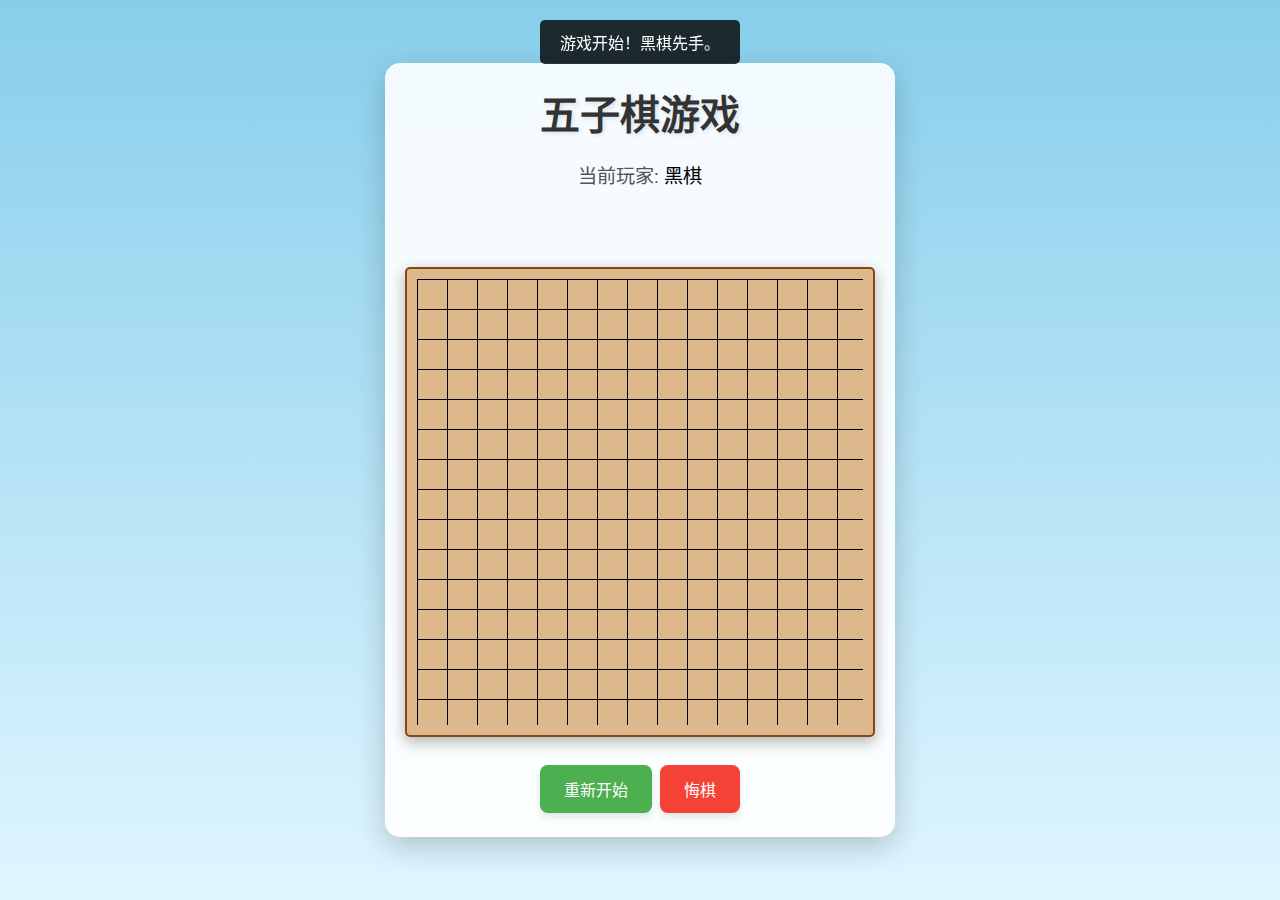
<file: index.html>
<!DOCTYPE html>
<html lang="zh-CN">
<head>
    <meta charset="UTF-8">
    <meta name="viewport" content="width=device-width, initial-scale=1.0">
    <title>五子棋游戏</title>
    <link rel="stylesheet" href="styles.css">
</head>
<body>
    <div class="container">
        <h1>五子棋游戏</h1>
        <div class="game-info">
            <div class="status">当前玩家: <span id="current-player">黑棋</span></div>
            <div class="winner" id="winner-message"></div>
        </div>
        <div class="game-board" id="game-board"></div>
        <div class="controls">
            <button id="restart-btn">重新开始</button>
            <button id="undo-btn">悔棋</button>
        </div>
    </div>
    <script src="script.js"></script>
</body>
</html>
</file>
<file: styles.css>
/* 五子棋游戏样式 */
* {
    margin: 0;
    padding: 0;
    box-sizing: border-box;
}

body {
    font-family: 'Microsoft YaHei', Arial, sans-serif;
    background: linear-gradient(to bottom, #87CEEB, #E0F6FF);
    min-height: 100vh;
    display: flex;
    justify-content: center;
    align-items: center;
}

.container {
    text-align: center;
    background-color: rgba(255, 255, 255, 0.9);
    border-radius: 15px;
    padding: 20px;
    box-shadow: 0 10px 30px rgba(0, 0, 0, 0.2);
    max-width: 90%;
}

h1 {
    color: #333;
    margin-bottom: 20px;
    font-size: 2.5em;
    text-shadow: 2px 2px 4px rgba(0, 0, 0, 0.1);
}

.game-info {
    margin-bottom: 20px;
}

.status {
    font-size: 1.2em;
    color: #555;
    margin-bottom: 10px;
}

#winner-message {
    font-size: 1.5em;
    font-weight: bold;
    min-height: 2em;
    color: #e74c3c;
    transition: all 0.3s ease;
}

.game-board {
    display: inline-block;
    background: #DDB88C;
    border: 2px solid #8B4513;
    border-radius: 5px;
    box-shadow: 0 5px 15px rgba(0, 0, 0, 0.3);
    padding: 10px;
    position: relative;
}

/* 棋盘网格 */
.game-board::before {
    content: '';
    position: absolute;
    top: 10px;
    left: 10px;
    right: 10px;
    bottom: 10px;
    background-image: 
        linear-gradient(to right, #000 1px, transparent 1px),
        linear-gradient(to bottom, #000 1px, transparent 1px);
    background-size: 30px 30px;
    z-index: 1;
    pointer-events: none;
}

/* 棋子 */
.piece {
    position: absolute;
    width: 28px;
    height: 28px;
    border-radius: 50%;
    z-index: 2;
    cursor: pointer;
    transition: transform 0.2s ease;
}

.piece:hover {
    transform: scale(1.1);
}

.piece.black {
    background: radial-gradient(circle at 30% 30%, #666, #000);
    box-shadow: 0 2px 5px rgba(0, 0, 0, 0.5);
}

.piece.white {
    background: radial-gradient(circle at 30% 30%, #fff, #ddd);
    box-shadow: 0 2px 5px rgba(0, 0, 0, 0.3);
    border: 1px solid #999;
}

/* 悬停效果 */
.piece.hover {
    transform: scale(0.8);
    animation: pulse 0.5s infinite alternate;
}

@keyframes pulse {
    from { transform: scale(0.8); }
    to { transform: scale(0.9); }
}

/* 控制按钮 */
.controls {
    margin-top: 20px;
}

button {
    background: #4CAF50;
    border: none;
    color: white;
    padding: 12px 24px;
    text-align: center;
    text-decoration: none;
    display: inline-block;
    font-size: 16px;
    margin: 4px 2px;
    cursor: pointer;
    border-radius: 8px;
    transition: all 0.3s;
    box-shadow: 0 4px 6px rgba(0, 0, 0, 0.1);
}

button:hover {
    background-color: #45a049;
    transform: translateY(-2px);
    box-shadow: 0 6px 8px rgba(0, 0, 0, 0.15);
}

button:active {
    transform: translateY(0);
}

#undo-btn {
    background-color: #f44336;
}

#undo-btn:hover {
    background-color: #d32f2f;
}

/* 响应式设计 */
@media (max-width: 768px) {
    .container {
        margin: 10px;
        padding: 15px;
    }
    
    h1 {
        font-size: 2em;
    }
    
    .game-board {
        transform: scale(0.85);
    }
    
    button {
        padding: 10px 20px;
        font-size: 14px;
    }
}
</file>
